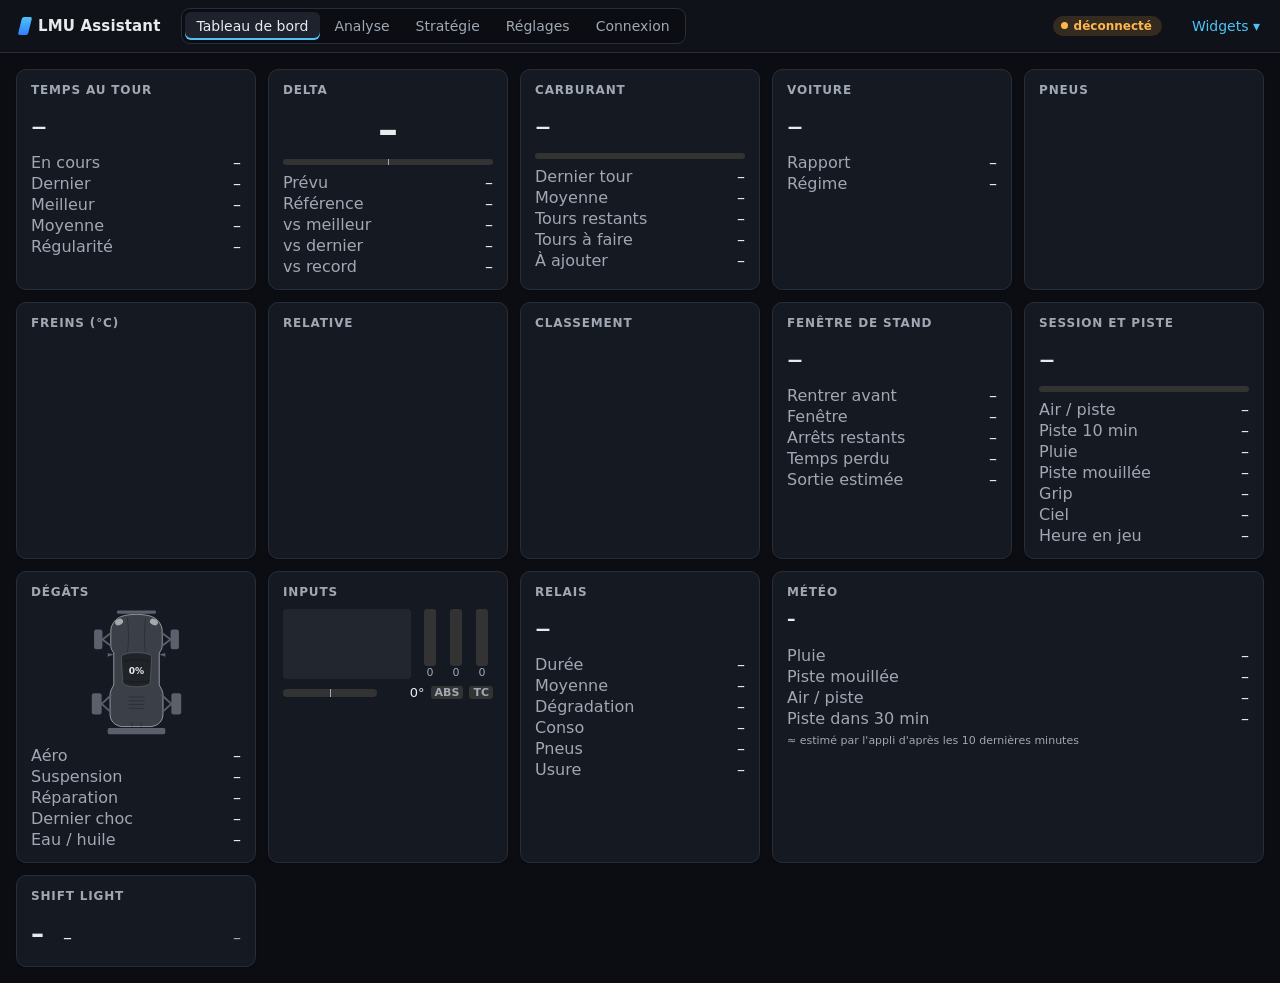
<file: web/index.html>
<!doctype html>
<html lang="fr">
<head>
  <meta charset="utf-8">
  <meta name="viewport" content="width=device-width, initial-scale=1">
  <title>LMU Assistant</title>
  <link rel="stylesheet" href="style.css">
  <!-- Overlay : fond transparent dès le premier affichage (pas de flash avant le chargement de app.js) -->
  <script>if (new URLSearchParams(location.search).get("mode") === "overlay") document.documentElement.classList.add("overlay");</script>
</head>
<body>
  <header class="topbar">
    <a href="./" class="brand" title="Tableau de bord"><span class="brand-mark" aria-hidden="true"></span>LMU Assistant</a>
    <nav class="appnav" aria-label="Pages">
      <a href="./" title="Widgets en direct" aria-current="page">Tableau de bord</a>
      <a href="analyse.html" title="Historique des tours et analyse hors course">Analyse</a>
      <a href="strategie.html" title="Planificateur de stratégie">Stratégie</a>
      <a href="settings.html" title="Réglages de l'overlay et des widgets">Réglages</a>
      <a href="connect.html" title="Ouvrir sur une tablette ou un téléphone">Connexion</a>
    </nav>
    <div class="topbar-info">
      <span id="status" class="status off">déconnecté</span>
      <span id="session" class="session"></span>
    </div>
    <details class="widget-menu">
      <summary title="Widgets affichés dans cette interface (l'overlay course a les siens, dans Réglages)">Widgets</summary>
      <div id="widget-menu-list"></div>
    </details>
  </header>

  <main class="widgets">
    <section class="widget" data-widget="lap">
      <h2>Temps au tour</h2>
      <div class="big" id="lap">–</div>
      <dl>
        <dt>En cours</dt><dd id="current">–</dd>
        <dt>Dernier</dt><dd id="last">–</dd>
        <dt>Meilleur</dt><dd id="best">–</dd>
        <dt id="lap-avg-label">Moyenne</dt><dd id="lap-avg">–</dd>
        <dt>Régularité</dt><dd id="lap-stdev">–</dd>
      </dl>
      <table class="laps" id="laps"></table>
    </section>

    <section class="widget" data-widget="delta">
      <h2 id="delta-title">Delta</h2>
      <div class="big delta" id="delta">–</div>
      <div class="delta-bar"><div id="delta-bar"></div></div>
      <dl>
        <dt>Prévu</dt><dd id="delta-predicted">–</dd>
        <dt id="delta-ref-label">Référence</dt><dd id="delta-ref">–</dd>
        <dt>vs meilleur</dt><dd id="delta-vs-best">–</dd>
        <dt>vs dernier</dt><dd id="delta-vs-last">–</dd>
        <dt>vs record</dt><dd id="delta-vs-record">–</dd>
      </dl>
    </section>

    <section class="widget" data-widget="fuel">
      <h2 id="fuel-title">Carburant</h2>
      <div class="big" id="fuel">–</div>
      <div class="bar"><div id="fuel-bar"></div></div>
      <dl>
        <dt>Dernier tour</dt><dd id="fuel-last">–</dd>
        <dt>Moyenne</dt><dd id="fuel-avg">–</dd>
        <dt>Tours restants</dt><dd id="fuel-laps">–</dd>
        <dt>Tours à faire</dt><dd id="fuel-finish">–</dd>
        <dt>À ajouter</dt><dd id="fuel-add">–</dd>
        <dt id="fuel-other-label" hidden>Énergie</dt><dd id="fuel-other" hidden>–</dd>
      </dl>
    </section>

    <section class="widget" data-widget="car">
      <h2>Voiture</h2>
      <div class="big" id="speed">–</div>
      <dl>
        <dt>Rapport</dt><dd id="gear">–</dd>
        <dt>Régime</dt><dd id="rpm">–</dd>
      </dl>
    </section>

    <section class="widget" data-widget="tyres">
      <h2>Pneus</h2>
      <div class="tyres" id="tyres"></div>
    </section>

    <section class="widget" data-widget="brakes">
      <h2>Freins (°C)</h2>
      <div class="brakes" id="brakes"></div>
      <div class="brake-alert" id="brake-alert" hidden></div>
    </section>

    <section class="widget" data-widget="relative">
      <h2>Relative</h2>
      <table class="relative" id="relative"></table>
    </section>

    <section class="widget" data-widget="standings">
      <h2>Classement</h2>
      <table class="standings" id="standings"></table>
    </section>

    <section class="widget" data-widget="pit">
      <h2>Fenêtre de stand</h2>
      <div class="big" id="pit-laps">–</div>
      <div class="pit-sub" id="pit-limit"></div>
      <dl>
        <dt>Rentrer avant</dt><dd id="pit-last">–</dd>
        <dt>Fenêtre</dt><dd id="pit-window">–</dd>
        <dt>Arrêts restants</dt><dd id="pit-stops">–</dd>
        <dt>Temps perdu</dt><dd id="pit-loss">–</dd>
        <dt>Sortie estimée</dt><dd id="pit-rejoin">–</dd>
      </dl>
    </section>

    <section class="widget" data-widget="session">
      <h2>Session et piste</h2>
      <div class="big" id="sess-left">–</div>
      <div class="bar"><div id="sess-bar"></div></div>
      <div class="flag" id="sess-flag" hidden></div>
      <dl>
        <dt>Air / piste</dt><dd id="sess-temps">–</dd>
        <dt>Piste 10 min</dt><dd id="sess-trend">–</dd>
        <dt>Pluie</dt><dd id="sess-rain">–</dd>
        <dt>Piste mouillée</dt><dd id="sess-wet">–</dd>
        <dt>Grip</dt><dd id="sess-grip">–</dd>
        <dt>Ciel</dt><dd id="sess-sky">–</dd>
        <dt>Heure en jeu</dt><dd id="sess-tod">–</dd>
      </dl>
    </section>

    <section class="widget" data-widget="damage">
      <h2>Dégâts</h2>
      <!-- Voiture vue de dessus (avant en haut), silhouette de GT3 type 911 : 8 zones de carrosserie, suspensions
           (triangles), roues, lame avant et aileron (aéro) -->
      <svg class="car-svg" id="dmg-car" viewBox="-14 0 128 170" role="img" aria-label="Dégâts de la voiture">
        <defs>
          <clipPath id="dmg-clip">
            <path id="dmg-shape" d="M50,7 C62,7 72,9 77,14 C82,19 84,24 84,30 L84,48 C84,52 82,55 80,58 L80,100
              C82,104 85,108 85,114 L85,138 C85,147 80,153 70,155 L30,155 C20,153 15,147 15,138 L15,114
              C15,108 18,104 20,100 L20,58 C18,55 16,52 16,48 L16,30 C16,24 18,19 23,14 C28,9 38,7 50,7 Z"/>
          </clipPath>
          <clipPath id="dmg-z0"><rect x="-14" y="0" width="52" height="58"/></clipPath>
          <clipPath id="dmg-z1"><rect x="38" y="0" width="24" height="58"/></clipPath>
          <clipPath id="dmg-z2"><rect x="62" y="0" width="52" height="58"/></clipPath>
          <clipPath id="dmg-z3"><rect x="-14" y="58" width="52" height="46"/></clipPath>
          <clipPath id="dmg-z4"><rect x="62" y="58" width="52" height="46"/></clipPath>
          <clipPath id="dmg-z5"><rect x="-14" y="104" width="52" height="66"/></clipPath>
          <clipPath id="dmg-z6"><rect x="38" y="104" width="24" height="66"/></clipPath>
          <clipPath id="dmg-z7"><rect x="62" y="104" width="52" height="66"/></clipPath>
        </defs>
        <use href="#dmg-shape" class="body"/>
        <!-- dégâts : bande colorée le long du bord de chaque zone (intérieur de la carrosserie seulement) -->
        <g clip-path="url(#dmg-clip)">
          <use href="#dmg-shape" class="edge" data-zone="0" clip-path="url(#dmg-z0)"><title>Avant gauche</title></use>
          <use href="#dmg-shape" class="edge" data-zone="1" clip-path="url(#dmg-z1)"><title>Avant</title></use>
          <use href="#dmg-shape" class="edge" data-zone="2" clip-path="url(#dmg-z2)"><title>Avant droit</title></use>
          <use href="#dmg-shape" class="edge" data-zone="3" clip-path="url(#dmg-z3)"><title>Gauche</title></use>
          <use href="#dmg-shape" class="edge" data-zone="4" clip-path="url(#dmg-z4)"><title>Droite</title></use>
          <use href="#dmg-shape" class="edge" data-zone="5" clip-path="url(#dmg-z5)"><title>Arrière gauche</title></use>
          <use href="#dmg-shape" class="edge" data-zone="6" clip-path="url(#dmg-z6)"><title>Arrière</title></use>
          <use href="#dmg-shape" class="edge" data-zone="7" clip-path="url(#dmg-z7)"><title>Arrière droit</title></use>
        </g>
        <use href="#dmg-shape" class="outline"/>
        <!-- détails : capot, phares ronds, rétroviseurs, grilles du moteur arrière -->
        <path class="detail" d="M38,12 C40,30 40,44 38,56 M62,12 C60,30 60,44 62,56"/>
        <ellipse class="lamp" cx="27" cy="17" rx="5.5" ry="4" transform="rotate(-25 27 17)"/>
        <ellipse class="lamp" cx="73" cy="17" rx="5.5" ry="4" transform="rotate(25 73 17)"/>
        <path class="detail" d="M40,116 H60 M40,121 H60 M40,126 H60 M40,131 H60"/>
        <path class="mirror" d="M20,60 L12,58 L12,63 Z M80,60 L88,58 L88,63 Z"/>
        <path class="detail" d="M44,150 V158 M56,150 V158"/>
        <rect class="aero" x="24" y="2" width="52" height="4" rx="2"><title>Lame avant (aéro)</title></rect>
        <rect class="aero" x="12" y="157" width="76" height="8" rx="2"><title>Aileron arrière (aéro)</title></rect>
        <path class="susp" data-susp="0" d="M17,31 L5,40 L17,49"><title>Suspension avant gauche</title></path>
        <path class="susp" data-susp="1" d="M83,31 L95,40 L83,49"><title>Suspension avant droite</title></path>
        <path class="susp" data-susp="2" d="M16,114 L4,125 L16,136"><title>Suspension arrière gauche</title></path>
        <path class="susp" data-susp="3" d="M84,114 L96,125 L84,136"><title>Suspension arrière droite</title></path>
        <rect class="wheel" data-wheel="0" x="-6" y="27" width="11" height="26" rx="3"><title>Roue avant gauche</title></rect>
        <rect class="wheel" data-wheel="1" x="95" y="27" width="11" height="26" rx="3"><title>Roue avant droite</title></rect>
        <rect class="wheel" data-wheel="2" x="-9" y="111" width="13" height="28" rx="3"><title>Roue arrière gauche</title></rect>
        <rect class="wheel" data-wheel="3" x="96" y="111" width="13" height="28" rx="3"><title>Roue arrière droite</title></rect>
        <!-- habitacle : pare-brise, toit, lunette -->
        <path class="cockpit" d="M30,62 C36,56 64,56 70,62 L68,98 C62,104 38,104 32,98 Z"/>
        <path class="detail" d="M32,70 C40,66 60,66 68,70 M33,94 C40,97 60,97 67,94"/>
        <text class="pct" id="dmg-pct" x="50" y="86" text-anchor="middle">0%</text>
      </svg>
      <div class="brake-alert" id="dmg-alert" hidden></div>
      <dl>
        <dt>Aéro</dt><dd id="dmg-aero">–</dd>
        <dt>Suspension</dt><dd id="dmg-susp">–</dd>
        <dt>Réparation</dt><dd id="dmg-repair">–</dd>
        <dt>Dernier choc</dt><dd id="dmg-impact">–</dd>
        <dt>Eau / huile</dt><dd id="dmg-engine">–</dd>
      </dl>
    </section>

    <section class="widget" data-widget="inputs">
      <h2>Inputs</h2>
      <div class="inputs">
        <canvas id="inp-trace" width="380" height="140"></canvas>
        <div class="pedals">
          <div class="pedal"><div class="pedal-bar"><div id="inp-thr" class="thr"></div></div><span id="inp-thr-v">0</span></div>
          <div class="pedal"><div class="pedal-bar"><div id="inp-brk" class="brk"></div></div><span id="inp-brk-v">0</span></div>
          <div class="pedal"><div class="pedal-bar"><div id="inp-clu" class="clu"></div></div><span id="inp-clu-v">0</span></div>
        </div>
      </div>
      <div class="steer-row">
        <div class="steer"><div id="inp-steer"></div></div>
        <span id="inp-steer-v">0°</span>
        <span class="aid" id="inp-abs">ABS</span><span class="aid" id="inp-tc">TC</span>
      </div>
    </section>

    <section class="widget" data-widget="stint">
      <h2 id="stint-title">Relais</h2>
      <div class="big" id="stint-laps">–</div>
      <dl>
        <dt>Durée</dt><dd id="stint-time">–</dd>
        <dt>Moyenne</dt><dd id="stint-avg">–</dd>
        <dt>Dégradation</dt><dd id="stint-deg">–</dd>
        <dt>Conso</dt><dd id="stint-fuel">–</dd>
        <dt>Pneus</dt><dd id="stint-tyres">–</dd>
        <dt id="stint-wear-label">Usure</dt><dd id="stint-wear">–</dd>
      </dl>
    </section>

    <section class="widget" data-widget="weather">
      <h2>Météo</h2>
      <div class="wx-head" id="wx-head">–</div>
      <!-- Prévision du jeu : un point au départ, à 25 %, 50 %, 75 % et à la fin de la session -->
      <div class="wx-slots" id="wx-slots"></div>
      <div class="wx-none" id="wx-none" hidden>Prévision du jeu indisponible</div>
      <dl>
        <dt>Pluie</dt><dd id="wx-rain">–</dd>
        <dt>Piste mouillée</dt><dd id="wx-wet">–</dd>
        <dt>Air / piste</dt><dd id="wx-temps">–</dd>
        <dt>Piste dans 30 min</dt><dd id="wx-track30">–</dd>
      </dl>
      <div class="wx-eta" id="wx-eta" hidden></div>
      <div class="wx-note">≈ estimé par l'appli d'après les 10 dernières minutes</div>
    </section>

    <section class="widget" data-widget="shift">
      <h2>Shift light</h2>
      <!-- 10 LED : vert, jaune, rouge en montant vers le régime de passage, toutes bleues quand il faut passer -->
      <div class="sl-leds" id="sl-leds"></div>
      <div class="sl-row">
        <span class="sl-gear" id="sl-gear">–</span>
        <span class="sl-rpm" id="sl-rpm">–</span>
        <span class="sl-target" id="sl-target">–</span>
      </div>
      <div class="sl-note" id="sl-note"></div>
    </section>
  </main>

  <script src="app.js"></script>
</body>
</html>
</file>
<file: web/style.css>
/* Couleurs communes. Les widgets de l'overlay ont leurs propres fonds (body.overlay, plus bas). */
:root {
  --bg: #0b0d12;
  --panel: #151922;
  --panel-2: #1d222d;   /* blocs dans une carte, champs de saisie */
  --border: #272d39;
  --text: #e8eaed;
  --muted: #a0a8b4;
  --accent: #4fc3f7;
  --ok: #66bb6a;
  --warn: #ffb74d;
  --bad: #ef5350;
  --radius: 10px;
  color-scheme: dark;
}
* { box-sizing: border-box; }
body { margin: 0; font-family: "Segoe UI Variable Text", "Segoe UI", Inter, system-ui, sans-serif; background: var(--bg); color: var(--text);
  -webkit-font-smoothing: antialiased; }
[hidden] { display: none !important; }
a { color: var(--accent); }

/* Barre du haut commune à toutes les pages : marque, menu des pages, état de la connexion (tableau de bord) */
.topbar { position: sticky; top: 0; z-index: 20; display: flex; flex-wrap: wrap; gap: 6px 20px; align-items: center; min-height: 52px;
  padding: 8px 20px; background: rgba(17, 20, 27, 0.92); border-bottom: 1px solid var(--border);
  -webkit-backdrop-filter: blur(8px); backdrop-filter: blur(8px); }
.topbar a { text-decoration: none; }
.topbar .brand { display: inline-flex; align-items: center; gap: 8px; color: var(--text); font-weight: 700; font-size: 15px; letter-spacing: 0.01em; white-space: nowrap; }
.brand-mark { width: 10px; height: 18px; border-radius: 2px; background: linear-gradient(180deg, var(--accent), #2f80ff); transform: skewX(-14deg); }
.appnav { display: flex; gap: 2px; padding: 3px; background: var(--bg); border: 1px solid var(--border); border-radius: 9px;
  overflow-x: auto; scrollbar-width: none; max-width: 100%; }
.appnav::-webkit-scrollbar { display: none; }
.appnav a { padding: 6px 12px; border-radius: 6px; color: var(--muted); font-size: 14px; font-weight: 500; white-space: nowrap;
  transition: background 0.15s, color 0.15s; }
.appnav a:hover { color: var(--text); background: var(--panel-2); }
.appnav a[aria-current="page"] { color: var(--text); background: var(--panel-2); box-shadow: inset 0 -2px 0 var(--accent); }
.appnav a:focus-visible, .topbar .brand:focus-visible { outline: 2px solid var(--accent); outline-offset: 1px; }
.topbar-info { display: flex; align-items: center; gap: 10px; min-width: 0; margin-left: auto; font-size: 13px; color: var(--muted); }
.topbar-info .session { overflow: hidden; text-overflow: ellipsis; white-space: nowrap; }
.status { flex: none; font-size: 12px; font-weight: 600; padding: 3px 10px 3px 8px; border-radius: 999px; background: rgba(255, 183, 77, 0.15); color: var(--warn); }
.status::before { content: ""; display: inline-block; width: 7px; height: 7px; margin-right: 6px; border-radius: 50%; background: currentColor; vertical-align: 1px; }
.status.on { background: rgba(102, 187, 106, 0.15); color: var(--ok); }
.widgets { display: grid; grid-template-columns: repeat(auto-fill, minmax(220px, 1fr)); gap: 12px; padding: 16px; }
.widget { background: var(--panel); border-radius: 8px; padding: 12px 14px; min-width: 0; }
.widget h2 { margin: 0 0 6px; font-size: 13px; font-weight: 600; color: var(--muted); text-transform: uppercase; }
.big { font-size: 32px; font-variant-numeric: tabular-nums; }
dl { display: grid; grid-template-columns: auto minmax(0, 1fr); gap: 2px 10px; margin: 8px 0 0; font-variant-numeric: tabular-nums; }
dt { color: var(--muted); }
dd { margin: 0; text-align: right; overflow-wrap: break-word; } /* carte étroite : la valeur passe à la ligne au lieu de déborder */
dt { white-space: nowrap; }
.bar { height: 6px; background: #333; border-radius: 3px; margin-top: 8px; overflow: hidden; }
.bar > div { height: 100%; width: 0; background: var(--accent); }
.bar > div.alert { background: var(--warn); }
dd.alert { color: var(--warn); font-weight: 600; }
dd.good { color: var(--ok); }
.faster { color: var(--ok); }
.slower { color: var(--bad); }
.big.delta { font-size: 40px; font-weight: 600; text-align: center; }
.delta-bar { position: relative; height: 6px; background: #333; border-radius: 3px; margin-top: 6px; overflow: hidden; }
.delta-bar::after { content: ""; position: absolute; left: 50%; top: 0; bottom: 0; width: 1px; background: var(--muted); }
.delta-bar > div { position: absolute; top: 0; bottom: 0; left: 50%; width: 0; }
.delta-bar > div.faster { background: var(--ok); }
.delta-bar > div.slower { background: var(--bad); }
.laps { width: 100%; border-collapse: collapse; margin-top: 8px; font-variant-numeric: tabular-nums; font-size: 13px; }
.laps td { padding: 1px 0; border-top: 1px solid #2a2e36; white-space: nowrap; }
.laps td:nth-child(1) { color: var(--muted); }
.laps td:nth-child(2) { text-align: center; }
.laps td:nth-child(3) { text-align: right; color: var(--muted); }
.laps td.faster { color: var(--ok); }
.laps tr.excluded td:nth-child(2) { color: var(--muted); text-decoration: line-through; }
.tyres { display: grid; grid-template-columns: repeat(2, minmax(0, 1fr)); gap: 6px; font-variant-numeric: tabular-nums; }
.tyre { background: #22262e; border-radius: 4px; padding: 4px 6px; }
.wheel-name { display: block; font-size: 11px; color: var(--muted); }
.tyre.right .wheel-name { text-align: right; }
.temps { display: grid; grid-template-columns: repeat(3, minmax(0, 1fr)); gap: 2px; font-size: 16px; text-align: center; }
.temps span { border-radius: 3px; padding: 2px 0; color: #000; font-weight: 600; }
.temps .cold { background: #4fc3f7; }
.temps .ideal { background: var(--ok); }
.temps .warm { background: var(--warn); }
.temps .hot { background: var(--bad); }
.temps .none { background: #3a3f48; color: var(--muted); }
.tyre-info { display: flex; justify-content: space-between; gap: 4px; margin-top: 3px; font-size: 13px; white-space: nowrap; }
.tyre-info .alert { color: var(--warn); font-weight: 600; }
.tyre-brake { display: flex; justify-content: space-between; gap: 4px; margin-top: 2px; font-size: 13px; color: var(--muted); white-space: nowrap; }
.tyre-brake .brake-temp { font-size: 13px; }

.brakes { display: grid; grid-template-columns: repeat(2, minmax(0, 1fr)); gap: 6px; font-variant-numeric: tabular-nums; }
.brake { background: #22262e; border-radius: 4px; padding: 4px 6px; display: flex; flex-direction: column; }
.brake.right { align-items: flex-end; }
.brake-temp { font-size: 22px; font-weight: 600; }
.brake-temp.cold { color: #4fc3f7; }
.brake-temp.ideal { color: var(--ok); }
.brake-temp.warm { color: var(--warn); }
.brake-temp.hot { color: var(--bad); }
.brake-peak { font-size: 12px; color: var(--muted); }
.brake-alert { margin-top: 6px; padding: 3px 6px; border-radius: 4px; background: var(--bad); color: #fff; font-weight: 600;
  font-size: 13px; text-align: center; animation: blink 1s steps(2, start) infinite; }
@keyframes blink { to { visibility: hidden; } }

.relative { width: 100%; border-collapse: collapse; font-variant-numeric: tabular-nums; font-size: 14px; }
.relative td { padding: 2px 3px; white-space: nowrap; border-top: 1px solid #2a2e36; }
.relative tr:first-child td { border-top: 0; }
.relative .class-pos { display: inline-block; min-width: 30px; padding: 0 3px; border-radius: 3px; color: #fff;
  font-size: 12px; font-weight: 600; text-align: center; }
.relative .num { color: var(--muted); font-size: 12px; }
.relative .driver { max-width: 0; width: 100%; } /* colonne = place restante, nom tronqué */
.relative .gap, .relative .laps-diff { text-align: right; }
.relative .laps-diff { font-size: 12px; font-weight: 600; }
.relative tr.me td { background: #2c3340; font-weight: 600; }
.relative tr.lap-up .driver, .relative tr.lap-up .laps-diff { color: var(--warn); }
.relative tr.lap-down .driver, .relative tr.lap-down .laps-diff { color: var(--accent); }
.relative tr.other-class .driver { opacity: 0.75; }
.standings { width: 100%; border-collapse: collapse; font-variant-numeric: tabular-nums; font-size: 13px; }
.standings td { padding: 1px 3px; white-space: nowrap; }
.standings .class-head td { padding-top: 5px; font-size: 12px; font-weight: 600; color: var(--muted); text-transform: uppercase; }
.standings tr.class-head:first-child td { padding-top: 0; }
.standings .class-dot { display: inline-block; width: 8px; height: 8px; border-radius: 2px; margin-right: 5px; }
.standings .muted { font-weight: 400; }
.standings .cpos { color: var(--muted); }
.standings .num { color: var(--muted); font-size: 12px; }
.standings .driver { max-width: 0; width: 100%; }
/* nom tronqué, badge STAND toujours entier */
:is(.relative, .standings) .drv { display: flex; align-items: center; gap: 4px; min-width: 0; }
:is(.relative, .standings) .drv .name { overflow: hidden; text-overflow: ellipsis; min-width: 0; }
:is(.relative, .standings) .drv .pit { flex: none; }
.standings .gap, .standings .last { text-align: right; }
.standings .last { color: var(--muted); font-size: 12px; }
.standings tr.me td { background: #2c3340; font-weight: 600; }
.standings tr.skip td { text-align: center; color: var(--muted); line-height: 8px; font-size: 11px; }
.pit-sub { font-size: 12px; color: var(--muted); }
.big.alert { color: var(--warn); }
.relative .opt, .standings .opt { text-align: right; font-size: 12px; padding-left: 6px; }
.relative .opt.intact, .standings .opt.intact { color: var(--muted); }
.relative .opt.warn, .standings .opt.warn { color: var(--warn); }
.relative .opt.bad, .standings .opt.bad { color: var(--bad); font-weight: 600; }
.relative .gum, .standings .gum { text-align: center; }
.relative tr.col-head th, .standings tr.col-head th { font-size: 10px; font-weight: 600; color: var(--muted); text-transform: uppercase; text-align: left; padding: 0 3px 2px; white-space: nowrap; }
.relative tr.col-head th.opt, .relative tr.col-head th.gap, .standings tr.col-head th.opt, .standings tr.col-head th.gap { text-align: right; }
.gum-grid { display: inline-grid; grid-template-columns: 6px 6px; gap: 1px; vertical-align: middle; }
.gum-grid .gum-dot { width: 6px; height: 6px; margin: 0; }
.gum-dot { display: inline-block; width: 9px; height: 9px; border-radius: 50%; margin: 0 1px; vertical-align: middle; box-shadow: 0 0 0 1px rgba(0, 0, 0, 0.5); }
.relative .pit, .standings .pit { font-size: 10px; padding: 0 3px; border-radius: 3px; background: var(--muted); color: #000; font-weight: 600; }

.flag { margin-top: 6px; padding: 3px 6px; border-radius: 4px; font-weight: 600; font-size: 13px; text-align: center; background: #333; }
.flag.green { background: var(--ok); color: #000; }
.flag.yellow, .flag.fcy { background: #fdd835; color: #000; }
.flag.fcy { animation: blink 1s steps(2, start) infinite; }
.flag.blue { background: #1e88e5; color: #fff; }
.flag.red { background: var(--bad); color: #fff; }
.flag.checkered { background: repeating-conic-gradient(#fff 0 25%, #000 0 50%) 0 0 / 12px 12px; color: #000; text-shadow: 0 0 3px #fff, 0 0 3px #fff; }

/* Widget Dégâts : voiture vue de dessus en SVG (GT3 type 911). Dégâts sur le bord de chaque zone :
   rien = pas de bande, orange = léger, rouge = lourd ;
   roue : orange = crevée, pointillés rouges = arrachée ; suspension (triangles) et aéro (lame avant, aileron) :
   orange sous 90 %, rouge sous 70 %. */
.car-svg { display: block; width: 97px; height: 129px; margin: 2px auto 0; overflow: visible; --body: #3a3f48; --wheel: #5b616c; }
.car-svg .body { fill: var(--body); }
.car-svg .edge { fill: none; stroke: none; stroke-width: 11; }
.car-svg .edge.z1 { stroke: var(--warn); }
.car-svg .edge.z2 { stroke: var(--bad); }
.car-svg .outline { fill: none; stroke: rgba(255, 255, 255, 0.55); stroke-width: 1.2; }
.car-svg .cockpit { fill: rgba(0, 0, 0, 0.45); stroke: rgba(255, 255, 255, 0.25); stroke-width: 0.8; }
.car-svg .detail { fill: none; stroke: rgba(0, 0, 0, 0.35); stroke-width: 0.9; stroke-linecap: round; pointer-events: none; }
.car-svg .lamp { fill: rgba(255, 255, 255, 0.55); pointer-events: none; }
.car-svg .mirror { fill: var(--wheel); }
.car-svg .pct { fill: var(--text); font-size: 12px; font-weight: 700; font-variant-numeric: tabular-nums; }
.car-svg .pct.hit { fill: var(--warn); }
.car-svg .pct.heavy { fill: var(--bad); }
.car-svg .wheel, .car-svg .aero { fill: var(--wheel); }
.car-svg .s1 { fill: var(--warn); }
.car-svg .s2 { fill: var(--bad); }
.car-svg .susp { fill: none; stroke: var(--wheel); stroke-width: 2.4; stroke-linejoin: round; stroke-linecap: round; }
.car-svg .susp.s1 { fill: none; stroke: var(--warn); }
.car-svg .susp.s2 { fill: none; stroke: var(--bad); stroke-width: 3; }
.car-svg .wheel.off { fill: none; stroke: var(--bad); stroke-width: 1.4; stroke-dasharray: 3 2; }

.inputs { display: flex; gap: 8px; align-items: stretch; }
.inputs canvas { flex: 1; min-width: 0; width: 100%; height: 70px; background: #22262e; border-radius: 4px; }
.pedals { display: flex; gap: 4px; }
.pedal { display: flex; flex-direction: column; align-items: center; width: 22px; font-size: 11px; color: var(--muted); font-variant-numeric: tabular-nums; }
.pedal-bar { position: relative; flex: 1; width: 12px; background: #333; border-radius: 3px; overflow: hidden; }
.pedal-bar > div { position: absolute; bottom: 0; left: 0; right: 0; height: 0; }
.pedal-bar .thr { background: var(--ok); }
.pedal-bar .brk { background: var(--bad); }
.pedal-bar .clu { background: var(--accent); }
.steer-row { display: flex; gap: 6px; align-items: center; margin-top: 6px; font-size: 13px; font-variant-numeric: tabular-nums; }
.steer { position: relative; flex: 1; height: 8px; background: #333; border-radius: 4px; overflow: hidden; }
.steer::after { content: ""; position: absolute; left: 50%; top: 0; bottom: 0; width: 1px; background: var(--muted); }
.steer > div { position: absolute; top: 0; bottom: 0; left: 50%; width: 0; background: #fdd835; }
#inp-steer-v { min-width: 42px; text-align: right; }
.aid { font-size: 11px; font-weight: 600; padding: 0 4px; border-radius: 3px; background: #333; color: var(--muted); }
.aid.on { background: #fdd835; color: #000; }

/* F13 : météo */
.wx-head { font-size: 17px; font-weight: 600; line-height: 1.25; }
.wx-head.warn { color: var(--warn); }
.wx-head.rain { color: var(--accent); }
.wx-slots { display: grid; grid-auto-flow: column; grid-auto-columns: 1fr; gap: 4px; margin-top: 8px; }
.wx-slot { display: flex; flex-direction: column; align-items: center; gap: 1px; background: #22262e; border-radius: 4px;
  padding: 3px 2px; font-size: 13px; font-variant-numeric: tabular-nums; white-space: nowrap; }
.wx-slot .when { font-size: 10.5px; color: var(--muted); }
.wx-slot .icon { font-size: 20px; line-height: 1.2; }
.wx-slot .chance { color: var(--muted); }
.wx-slot.maybe .chance { color: var(--warn); }
.wx-slot.rain .chance { color: var(--accent); font-weight: 600; }
.wx-slot.past { opacity: 0.45; }
.wx-none { margin-top: 6px; font-size: 12px; color: var(--muted); }
.wx-eta { margin-top: 4px; font-size: 13px; color: var(--warn); }
.wx-note { margin-top: 6px; font-size: 11px; color: var(--muted); }
body:not(.overlay) .widget[data-widget="weather"] { grid-column: span 2; }

/* F14 : shift light */
.sl-leds { display: grid; grid-template-columns: repeat(10, 1fr); gap: 4px; margin: 4px 0 6px; }
.sl-leds .led { width: 100%; max-width: 22px; aspect-ratio: 1; border-radius: 50%; justify-self: center; background: #2a2e36;
  box-shadow: inset 0 0 0 1px rgba(255, 255, 255, 0.08); }
.sl-leds .led.on.g { background: #2ecc40; box-shadow: 0 0 8px #2ecc40; }
.sl-leds .led.on.y { background: #ffd600; box-shadow: 0 0 8px #ffd600; }
.sl-leds .led.on.r { background: #ff3b30; box-shadow: 0 0 8px #ff3b30; }
/* Passage et rupteur : toutes les LED, allumées ou non (sélecteurs plus forts que .led.on.r) */
.sl-leds.shift .led, .sl-leds.shift .led.on.g, .sl-leds.shift .led.on.y, .sl-leds.shift .led.on.r { background: #2f80ff; box-shadow: 0 0 12px #2f80ff; animation: sl-blink 0.16s steps(1) infinite alternate; }
.sl-leds.over .led, .sl-leds.over .led.on.g, .sl-leds.over .led.on.y, .sl-leds.over .led.on.r { background: #ff3b30; box-shadow: 0 0 12px #ff3b30; }
@keyframes sl-blink { to { opacity: 0.25; } }
.sl-row { display: flex; align-items: baseline; gap: 12px; font-variant-numeric: tabular-nums; }
.sl-gear { font-size: 26px; font-weight: 700; min-width: 20px; }
.sl-rpm { font-size: 18px; }
.sl-target { margin-left: auto; color: var(--muted); }
.sl-note { margin-top: 4px; font-size: 11px; color: var(--muted); }
body.overlay .widget[data-widget="shift"] { width: 400px; }
body.overlay .sl-note { display: none; }

/* Mode overlay : fenêtre transparente, widgets compacts au style sombre.
   --bg-alpha = opacité du fond du widget, --text-alpha = opacité du texte et des jauges (réglages, par widget). */
html.overlay, html.overlay body, body.overlay { background: transparent; }
body.overlay { overflow: hidden; font-family: "Segoe UI Variable Text", "Segoe UI", system-ui, sans-serif; }
body.overlay .topbar { display: none; }
body.overlay .widgets { display: block; position: relative; width: 100vw; height: 100vh; padding: 0; overflow: hidden; }
body.overlay .widget { --bg-alpha: 0.75; --text-alpha: 1;
  position: absolute; left: 0; top: 0; width: 180px; transform-origin: top left; padding: 7px 10px 8px; border-radius: 6px;
  background: linear-gradient(180deg, rgba(24, 28, 36, var(--bg-alpha)), rgba(10, 12, 16, var(--bg-alpha)));
  border: 1px solid rgba(255, 255, 255, calc(var(--bg-alpha) * 0.12));
  /* Lisible même sans fond : contour sombre d'autant plus marqué que le fond est transparent */
  --halo: rgba(0, 0, 0, calc(1 - var(--bg-alpha) * 0.7));
  text-shadow: 0 0 1px var(--halo), 0 0 2px var(--halo), 0 1px 3px var(--halo); }
body.overlay .widget > :not(.grip, .w-close) { opacity: var(--text-alpha); }
/* Texte sur pastille colorée : pas de contour sombre */
body.overlay :is(.temps span, .class-pos, .flag, .aid.on, .pit, .brake-alert) { text-shadow: none; }
body.overlay .widget h2 { font-size: 11px; font-weight: 700; letter-spacing: 0.08em; color: #7fcff5; margin: 0 0 4px;
  padding-bottom: 4px; border-bottom: 1px solid rgba(255, 255, 255, 0.08); }
body.overlay .big { font-size: 26px; font-weight: 600; line-height: 1.15; letter-spacing: -0.01em; }
body.overlay dl { font-size: 13.5px; gap: 1px 10px; margin-top: 6px; }
body.overlay dt { color: rgba(232, 234, 237, calc(0.95 - var(--bg-alpha) * 0.35)); } /* plus clair sans fond */
body.overlay dd { font-weight: 500; }
body.overlay .bar, body.overlay .delta-bar, body.overlay .pedal-bar, body.overlay .steer { background: rgba(255, 255, 255, 0.12); }
body.overlay .tyre, body.overlay .brake, body.overlay .inputs canvas { background: rgba(255, 255, 255, 0.06); }
body.overlay .car-svg { --body: rgba(255, 255, 255, 0.16); --wheel: rgba(255, 255, 255, 0.38); }
body.overlay .car-svg .pct { paint-order: stroke; stroke: var(--halo); stroke-width: 2px; }
body.overlay .aid { background: rgba(255, 255, 255, 0.1); }
body.overlay .aid.on { background: #fdd835; }
body.overlay .relative td { border-top-color: rgba(255, 255, 255, 0.07); }
body.overlay .relative tr.me td, body.overlay .standings tr.me td { background: rgba(79, 195, 247, 0.2); }
body.overlay .laps td { border-top-color: rgba(255, 255, 255, 0.07); }
body.overlay .widget[data-widget="fuel"], body.overlay .widget[data-widget="delta"], body.overlay .widget[data-widget="brakes"] { width: 200px; }
body.overlay .widget[data-widget="lap"] { width: 220px; }
body.overlay .widget[data-widget="tyres"] { width: 250px; }
body.overlay .widget[data-widget="pit"] { width: 250px; }
body.overlay .widget[data-widget="damage"] { width: 230px; }
body.overlay .widget[data-widget="session"] { width: 250px; }
body.overlay .widget[data-widget="stint"] { width: 240px; }
body.overlay .widget[data-widget="weather"] { width: 260px; }
body.overlay .wx-slot { background: rgba(255, 255, 255, 0.06); }
body.overlay .wx-note { display: none; }
body.overlay .widget[data-widget="relative"], body.overlay .widget[data-widget="standings"], body.overlay .widget[data-widget="inputs"] { width: 300px; }
/* Colonnes optionnelles (dégâts, conso) : le widget s'élargit (2 colonnes sur la page), la fenêtre overlay suit sa taille */
body:not(.overlay) .widget.opt-cols { grid-column: span 2; }
body.overlay .widget:is([data-widget="relative"], [data-widget="standings"]).opt-cols { width: calc(300px + var(--opt-cols) * 46px); }
body.overlay .big.delta { font-size: 34px; } /* plus de lignes et des valeurs plus longues */

/* Mode placement (fenêtre d'un widget) : cadre, curseur de déplacement, poignée d'agrandissement */
.grip { display: none; }
body.placing .widget { outline: 2px dashed var(--accent); outline-offset: -2px; cursor: move; user-select: none; }
body.placing .grip { display: block; position: absolute; right: 0; bottom: 0; width: 16px; height: 16px; cursor: nwse-resize;
  background: linear-gradient(135deg, transparent 50%, var(--accent) 50%); border-bottom-right-radius: 8px; touch-action: none; }

/* Croix d'un widget : sur la page, au survol (masque le widget de l'interface) ; en overlay, en mode placement
   seulement (retire le widget de l'overlay course). */
body:not(.overlay) .widget { position: relative; }
.w-close { display: none; position: absolute; top: 4px; right: 4px; width: 22px; height: 22px; padding: 0; border: 0;
  border-radius: 50%; background: #2a2e36; color: var(--muted); font: 600 16px/22px system-ui, sans-serif; text-align: center;
  cursor: pointer; z-index: 2; }
.w-close:hover { background: var(--bad); color: #fff; }
body:not(.overlay) .widget:hover > .w-close { display: block; }
body.placing .w-close { display: block; background: var(--bad); color: #fff; cursor: pointer; }
.widget-menu { position: relative; font-size: 14px; }
.widget-menu summary { cursor: pointer; color: var(--accent); list-style: none; }
.widget-menu summary::-webkit-details-marker { display: none; }
.widget-menu summary::after { content: " ▾"; }
.widget-menu > div { position: absolute; right: 0; top: calc(100% + 8px); z-index: 10; background: var(--panel);
  border: 1px solid #333; border-radius: 6px; padding: 8px 12px; display: grid; gap: 4px; min-width: 200px;
  box-shadow: 0 6px 20px rgba(0, 0, 0, 0.5); }
.widget-menu label { display: flex; gap: 8px; align-items: center; white-space: nowrap; cursor: pointer; }

/* Page de réglages */
.settings { max-width: 900px; padding: 16px; display: grid; gap: 16px; }
.settings .widget table { width: 100%; border-collapse: collapse; }
.settings th { text-align: left; color: var(--muted); font-weight: 500; font-size: 13px; padding: 4px; }
.settings td { padding: 4px; }
.settings input[type="number"], .settings input[type="text"], .settings select { width: 100%; max-width: 110px; background: #22262e; color: var(--text); border: 1px solid #333; border-radius: 4px; padding: 4px 6px; }
.settings select { width: auto; max-width: none; }
.settings td.opa { white-space: nowrap; }
.settings .tyre-ranges table { width: auto; margin-top: 4px; border-collapse: collapse; }
.settings .tyre-ranges td { padding: 2px 8px 2px 0; white-space: nowrap; }
.settings .tyre-ranges input[type="number"] { width: 70px; }
.settings td.cols { font-size: 13px; }
.settings td.cols label { display: block; white-space: nowrap; }
.settings .col-item { display: flex; align-items: center; gap: 2px; }
.settings .col-item label { flex: 1; }
.settings .col-item label.fixed { color: var(--muted); padding-left: 20px; }
.settings .col-item .move { padding: 0 4px; font-size: 9px; line-height: 14px; min-width: 0; }
.settings td.opa input[type="range"] { width: 80px; vertical-align: middle; }
.settings td.opa.inherit input[type="range"] { opacity: 0.4; }
.settings td.opa.inherit .reset { visibility: hidden; }
.settings .pct { display: inline-block; min-width: 3.2em; font-variant-numeric: tabular-nums; color: var(--muted); font-size: 13px; }
.settings td.opa:not(.inherit) .pct { color: var(--text); }
.settings button.reset { background: none; color: var(--muted); padding: 0 4px; font-weight: 400; font-size: 15px; }
.settings button.reset:hover { color: var(--accent); }
.opacity-global { display: flex; flex-wrap: wrap; gap: 4px 24px; }
.settings input#inputs-trace, .settings input#laptime-avg-laps, .settings input#brake-overheat, .settings input#pit-loss { width: 70px; }
.settings label { display: inline-flex; gap: 6px; align-items: center; margin: 4px 16px 4px 0; }
.settings button { background: var(--accent); color: #000; border: 0; border-radius: 4px; padding: 8px 16px; font-weight: 600; cursor: pointer; }
.settings .actions { display: flex; gap: 12px; align-items: center; }
.settings .hint { color: var(--muted); font-size: 13px; margin: 6px 0 0; }
.settings .error { color: var(--warn); }
.preview-wrap { overflow: auto; }
.preview-box { overflow: hidden; margin-top: 8px; }
.preview { transform-origin: top left; display: block; border: 1px dashed #555; background: repeating-conic-gradient(#2a2e36 0 25%, #20232a 0 50%) 0 0 / 20px 20px; }

/* Page Analyse (hors course) */
.analyse { padding: 16px; display: grid; gap: 16px; max-width: 1400px; }
.session-pick { display: flex; gap: 8px; flex-wrap: wrap; }
.session-pick select { flex: 1; min-width: 0; max-width: 100%; }
.analyse select, .analyse input { background: #22262e; color: var(--text); border: 1px solid #333; border-radius: 4px; padding: 5px 7px; font: inherit; }
.analyse button { background: var(--accent); color: #000; border: 0; border-radius: 4px; padding: 6px 14px; font-weight: 600; cursor: pointer; }
.analyse button.secondary { background: #333; color: var(--text); }
.analyse button:disabled { opacity: 0.5; cursor: default; }
.table-wrap { overflow-x: auto; }
.data { width: 100%; border-collapse: collapse; font-variant-numeric: tabular-nums; font-size: 13px; }
.data th { text-align: right; color: var(--muted); font-weight: 500; padding: 4px 6px; border-bottom: 1px solid #333; white-space: nowrap; }
.data td { text-align: right; padding: 3px 6px; border-top: 1px solid #2a2e36; white-space: nowrap; }
.data th:first-child, .data td:first-child { text-align: left; }
.data td.purple { color: #ce93d8; font-weight: 600; }
.data td.faster { color: var(--ok); font-weight: 600; }
.data tr.excluded td { color: var(--muted); }
.data td.muted { color: var(--muted); text-align: left; }
.data .tags { text-align: left; }
.data .tags span { display: inline-block; margin-right: 3px; padding: 0 4px; border-radius: 3px; background: #333; color: var(--text); font-size: 11px; }
.data i.dot, .legend i, .tip i { display: inline-block; width: 9px; height: 9px; border-radius: 2px; margin-right: 5px; }
.charts { display: grid; grid-template-columns: repeat(auto-fit, minmax(340px, 1fr)); gap: 16px; }
.charts figure { margin: 0; min-width: 0; }
.charts figcaption { color: var(--muted); font-size: 13px; margin-bottom: 4px; }
.chart svg { display: block; width: 100%; height: auto; }
.chart .grid { stroke: #2a2e36; stroke-width: 1; }
.chart .tick { fill: var(--muted); font-size: 11px; font-variant-numeric: tabular-nums; }
.chart .cross { stroke: var(--muted); stroke-width: 1; }
.chart .tip { position: absolute; pointer-events: none; background: #0f1115; border: 1px solid #333; border-radius: 4px; padding: 5px 8px; font-size: 12px; white-space: nowrap; font-variant-numeric: tabular-nums; }
.chart .tip span { float: right; margin-left: 12px; }
.legend { display: flex; flex-wrap: wrap; gap: 4px 14px; font-size: 12px; color: var(--muted); margin-top: 4px; }
.chart-pick { margin-bottom: 8px; display: flex; gap: 16px; flex-wrap: wrap; }
.compare-grid { display: grid; grid-template-columns: minmax(260px, 340px) 1fr 1fr; gap: 16px; align-items: start; }
.compare-grid figure { margin: 0; min-width: 0; }
.compare-grid figcaption { color: var(--muted); font-size: 13px; margin-bottom: 4px; }
@media (max-width: 1100px) { .compare-grid { grid-template-columns: 1fr; } }
.sub { margin: 14px 0 4px; font-size: 12px; font-weight: 600; color: var(--muted); text-transform: uppercase; }
.data td.slower { color: var(--bad); }

.exports { font-size: 13px; color: var(--muted); display: flex; gap: 12px; flex-wrap: wrap; align-items: center; }
.exports a { color: var(--accent); }
.report { display: grid; grid-template-columns: repeat(auto-fill, minmax(220px, 1fr)); gap: 12px; }
.report-card { background: #22262e; border-radius: 6px; padding: 8px 12px; }
.report-card h3 { margin: 0; font-size: 12px; color: var(--muted); text-transform: uppercase; font-weight: 600; }
.report-card { min-width: 0; }
.report-card .big { font-size: 26px; }
.report-card dl { font-size: 13px; gap: 2px 8px; }
.report-card dt, .report-card dd { white-space: normal; }
.note-form { display: grid; gap: 8px; max-width: 900px; margin-bottom: 12px; }
.note-form .actions { display: flex; gap: 12px; align-items: center; flex-wrap: wrap; }
.analyse textarea { background: #22262e; color: var(--text); border: 1px solid #333; border-radius: 4px; padding: 6px 8px; font: inherit; resize: vertical; }
.note { border-top: 1px solid #2a2e36; padding: 8px 0; max-width: 900px; }
.note.this { border-left: 3px solid var(--accent); padding-left: 10px; }
.note header { display: flex; gap: 8px; align-items: baseline; flex-wrap: wrap; }
.note .note-actions { margin-left: auto; display: flex; gap: 6px; }
.note .note-actions button { padding: 2px 8px; font-size: 12px; }
.note p { margin: 4px 0 0; white-space: normal; }

/* Page Stratégie (F24) */
.strategy-form { display: grid; grid-template-columns: repeat(auto-fit, minmax(300px, 1fr)); gap: 12px; }
.strategy-form fieldset { border: 1px solid #2a2e36; border-radius: 6px; margin: 0; padding: 8px 12px; display: flex; flex-direction: column; gap: 6px; }
.strategy-form legend { color: var(--muted); font-size: 12px; text-transform: uppercase; padding: 0 4px; }
.strategy-form label { display: flex; gap: 6px; align-items: center; flex-wrap: wrap; }
.strategy-form input[type="number"] { width: 80px; }
.strategy-form .actions { grid-column: 1 / -1; display: flex; gap: 12px; align-items: center; flex-wrap: wrap; }
.analyse .error { color: var(--warn); }
.scenarios { display: grid; grid-template-columns: repeat(auto-fit, minmax(240px, 1fr)); gap: 12px; }
.scenario { text-align: left; background: #22262e !important; color: var(--text) !important; border: 2px solid transparent !important;
  border-radius: 8px !important; padding: 10px 12px !important; font-weight: 400 !important; cursor: pointer; }
.scenario.selected { border-color: var(--accent) !important; }
.scenario h3 { margin: 0; font-size: 15px; }
.scenario .hint { margin: 2px 0 6px; }
.badge { font-size: 11px; padding: 1px 6px; border-radius: 3px; background: var(--ok); color: #000; vertical-align: middle; }

/* Page Connexion (tablette / téléphone) */
.connect { display: grid; grid-template-columns: repeat(auto-fit, minmax(260px, 1fr)); gap: 12px; padding: 16px; max-width: 760px; margin: 0 auto; }
.qr { display: block; width: 100%; max-width: 280px; height: auto; aspect-ratio: 1; margin: 8px auto; background: #fff; border-radius: 6px; }
.urls { list-style: none; padding: 0; margin: 8px 0; font-size: 18px; word-break: break-all; }
.urls li { padding: 6px 8px; border-radius: 4px; }
.urls li.selected { background: #22262e; }
.urls a { color: var(--accent); }
.hint { color: var(--muted); font-size: 13px; }


/* ===== Pages (tableau de bord, analyse, stratégie, réglages, connexion) : cartes, formulaires, boutons communs.
   Tout est limité à body:not(.overlay) ou aux pages hors overlay : les fenêtres de l'overlay course gardent leur style. */
body:not(.overlay) .widgets { gap: 12px; padding: 16px; }
body:not(.overlay) .widget { border: 1px solid var(--border); border-radius: var(--radius); padding: 13px 14px;
  box-shadow: 0 1px 2px rgba(0, 0, 0, 0.25); }
body:not(.overlay) .widget h2 { margin: 0 0 10px; font-size: 12px; font-weight: 650; letter-spacing: 0.07em; color: var(--muted); }
body:not(.overlay) dt { color: var(--muted); }
.settings, .analyse, .connect { width: 100%; margin: 0 auto; padding: 20px; gap: 16px; }
.settings { max-width: 1200px; }
.analyse { max-width: 1400px; }
.hint, .settings .hint { line-height: 1.5; }

/* Champs de saisie */
:is(.settings, .analyse) :is(input[type="number"], input[type="text"], input:not([type]), select, textarea) {
  background: var(--panel-2); color: var(--text); border: 1px solid #353c49; border-radius: 6px; padding: 6px 9px; font: inherit;
  font-size: 14px; transition: border-color 0.15s, box-shadow 0.15s; }
:is(.settings, .analyse) :is(input, select, textarea):focus-visible { outline: none; border-color: var(--accent);
  box-shadow: 0 0 0 3px rgba(79, 195, 247, 0.25); }
:is(.settings, .analyse) input[type="checkbox"], :is(.settings, .analyse) input[type="range"] { accent-color: var(--accent); }
:is(.settings, .analyse) input[type="checkbox"] { width: 16px; height: 16px; margin: 0; }

/* Boutons */
:is(.settings, .analyse) button { border-radius: 7px; padding: 8px 16px; font: inherit; font-size: 14px; font-weight: 600;
  transition: filter 0.15s, background 0.15s; }
:is(.settings, .analyse) button:hover:not(:disabled) { filter: brightness(1.1); }
:is(.settings, .analyse) button:focus-visible { outline: 2px solid var(--accent); outline-offset: 2px; }
.analyse button.secondary { background: var(--panel-2); border: 1px solid #353c49; }
.settings button.reset { padding: 0 4px; }

/* Réglages : un réglage par ligne, tableau des widgets aéré, bouton Enregistrer toujours visible en bas */
.settings .widget > label { display: flex; flex-wrap: wrap; width: fit-content; max-width: 100%; margin: 0; padding: 5px 0; }
.settings .widget > br { display: none; }
.settings label input[type="number"] { flex: none; width: 90px; }
.settings label input[type="text"] { flex: none; width: 140px; }
.settings .widget table th { font-size: 12px; text-transform: uppercase; letter-spacing: 0.04em; border-bottom: 1px solid var(--border); padding: 6px; }
.settings .widget table td { padding: 5px 6px; border-top: 1px solid var(--border); }
.settings .widget table tr:first-child td { border-top: 0; }
.settings .widget:has(> table) { overflow-x: auto; } /* tableau des widgets : défile sur écran étroit au lieu d'écraser les champs */
.settings .widget table td input[type="number"] { min-width: 64px; }
.settings .widget table tbody tr:hover td { background: rgba(255, 255, 255, 0.025); }
.settings .opacity-global { padding: 4px 0 8px; margin-bottom: 4px; border-bottom: 1px solid var(--border); }
.settings .actions { position: sticky; bottom: 0; z-index: 10; margin: 0 -20px; padding: 12px 20px;
  background: linear-gradient(180deg, rgba(11, 13, 18, 0), var(--bg) 35%); }
.settings .actions button { padding: 10px 24px; }

/* Analyse et stratégie */
.analyse .data th { font-size: 12px; text-transform: uppercase; letter-spacing: 0.04em; border-bottom-color: var(--border); }
.analyse .data tbody tr:hover td { background: rgba(255, 255, 255, 0.03); }
.report-card, .scenario { border: 1px solid var(--border); }
.report-card { border-radius: 8px; padding: 10px 14px; }
.strategy-form fieldset { border-color: var(--border); border-radius: 8px; padding: 10px 14px; }

/* Connexion */
.urls li.selected { background: var(--panel-2); }
.connect .urls { word-break: normal; overflow-wrap: anywhere; }

/* Tablette : la barre passe sur deux lignes (marque + état, puis le menu) */
@media (max-width: 900px) {
  .topbar { padding: 8px 12px; }
  .topbar .appnav { order: 3; width: 100%; }
  .topbar-info { margin-left: auto; }
}
/* Téléphone : une colonne de widgets, marges réduites */
@media (max-width: 480px) {
  .topbar-info .session { display: none; }
  .topbar .appnav { flex-wrap: wrap; }
  .appnav a { padding: 6px 10px; font-size: 13px; }
  body:not(.overlay) .widgets { grid-template-columns: minmax(0, 1fr); gap: 10px; padding: 10px; }
  body:not(.overlay) .widget[data-widget] { grid-column: auto; }
  .settings, .analyse, .connect { padding: 12px; }
  .settings .actions { margin: 0 -12px; padding: 12px; }
  .big { font-size: 28px; }
}
/* Liste des sessions (sélection multiple, comparaison) */
.session-tools { display: flex; gap: 12px; align-items: center; flex-wrap: wrap; margin-bottom: 8px; }
.session-tools input[type=search] { flex: 1; min-width: 200px; max-width: 420px; }
.session-bar { display: flex; gap: 8px; align-items: center; flex-wrap: wrap; margin-bottom: 8px; padding: 6px 10px; background: #22262e; border-radius: 6px; font-size: 14px; }
.session-bar span { margin-right: 4px; }
.session-list { max-height: 320px; overflow-y: auto; }
.data.sessions thead th { position: sticky; top: 0; background: var(--panel); z-index: 1; }
.data.sessions tbody tr { cursor: pointer; }
.data.sessions tbody tr:hover td { background: #22262e; }
.data.sessions tr.shown td { background: #1f3340; }
.data.sessions tr.checked td:first-child { box-shadow: inset 3px 0 var(--accent); }
.data.sessions td.l, .data.sessions th.l { text-align: left; }
.data.sessions td.check, .data.sessions th.check { width: 28px; }
.analyse button.danger { background: var(--bad); color: #fff; }
.analyse button.small { padding: 2px 10px; font-size: 12px; font-weight: 500; vertical-align: middle; }
#sessions-compare-section h2 { display: flex; align-items: center; gap: 12px; }
#sessions-compare-section h2 button { margin-left: auto; }
.data th .ref { color: var(--warn); }
</file>
